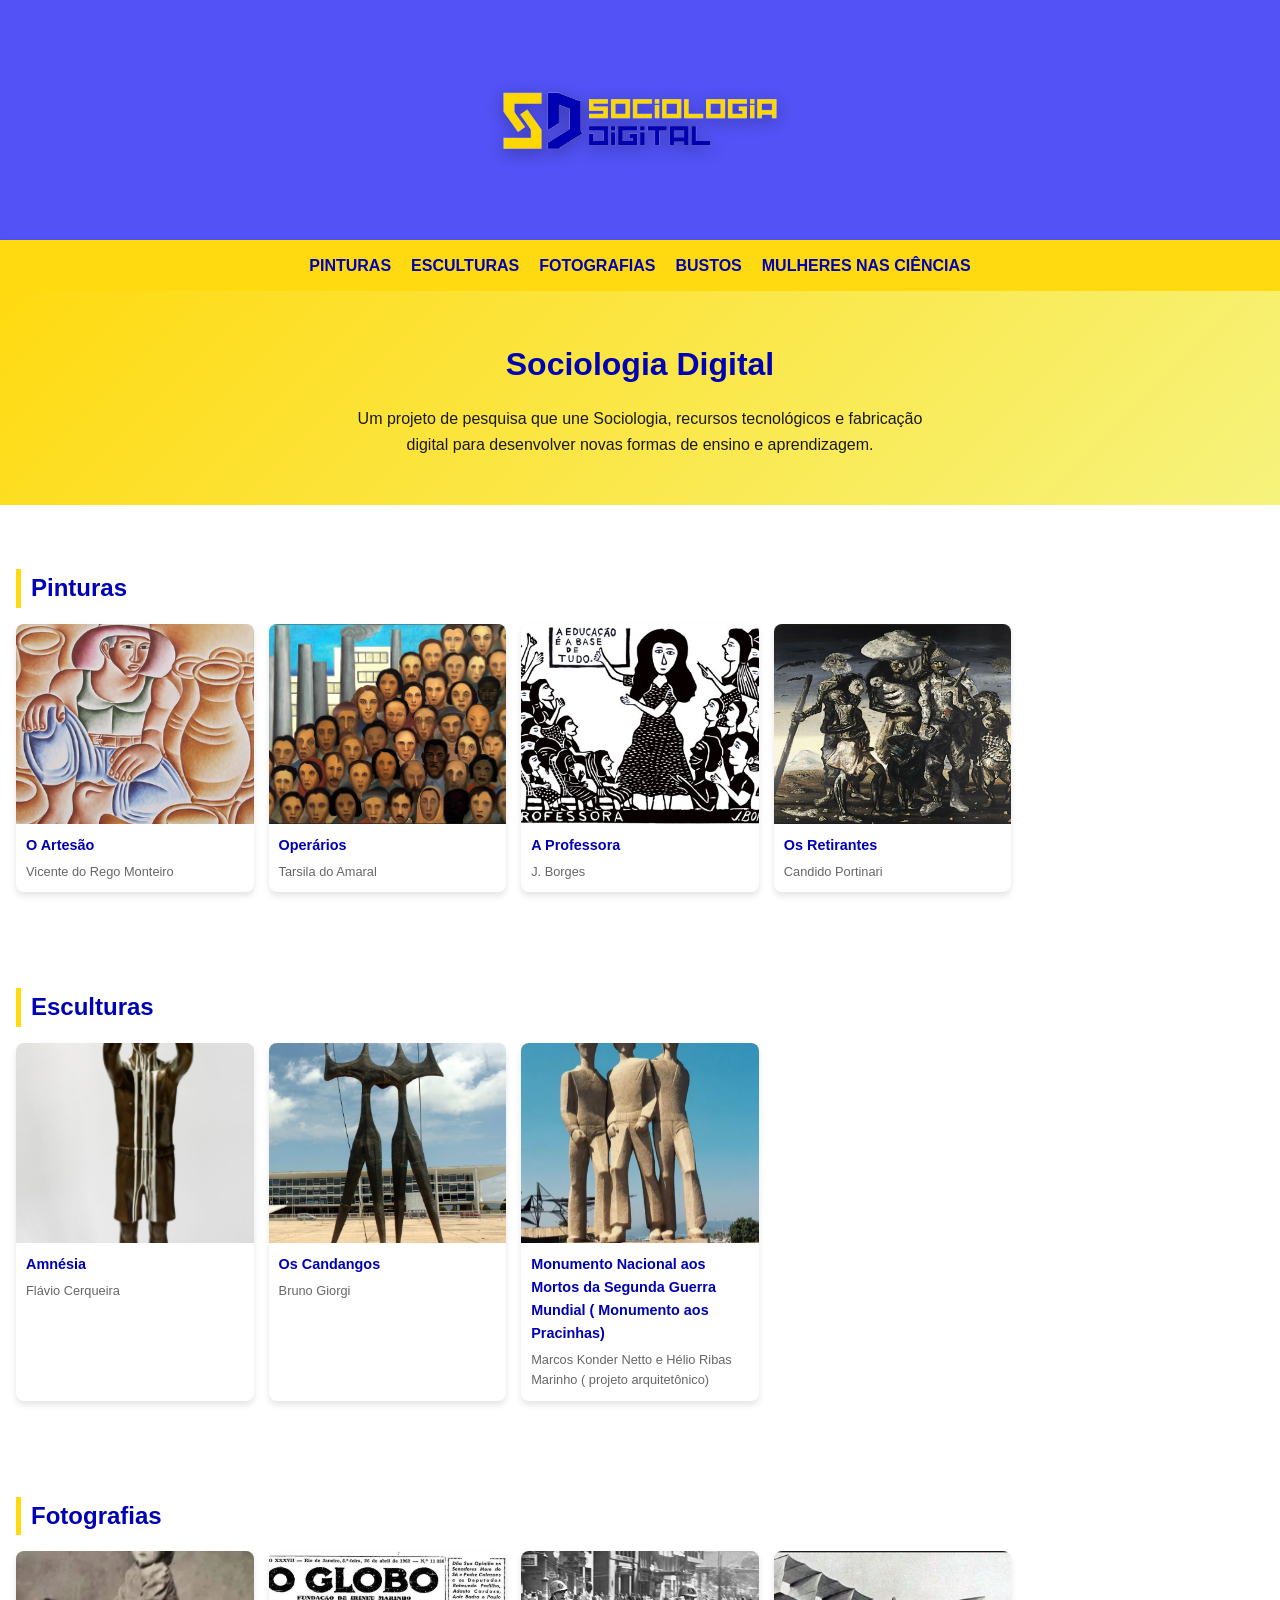
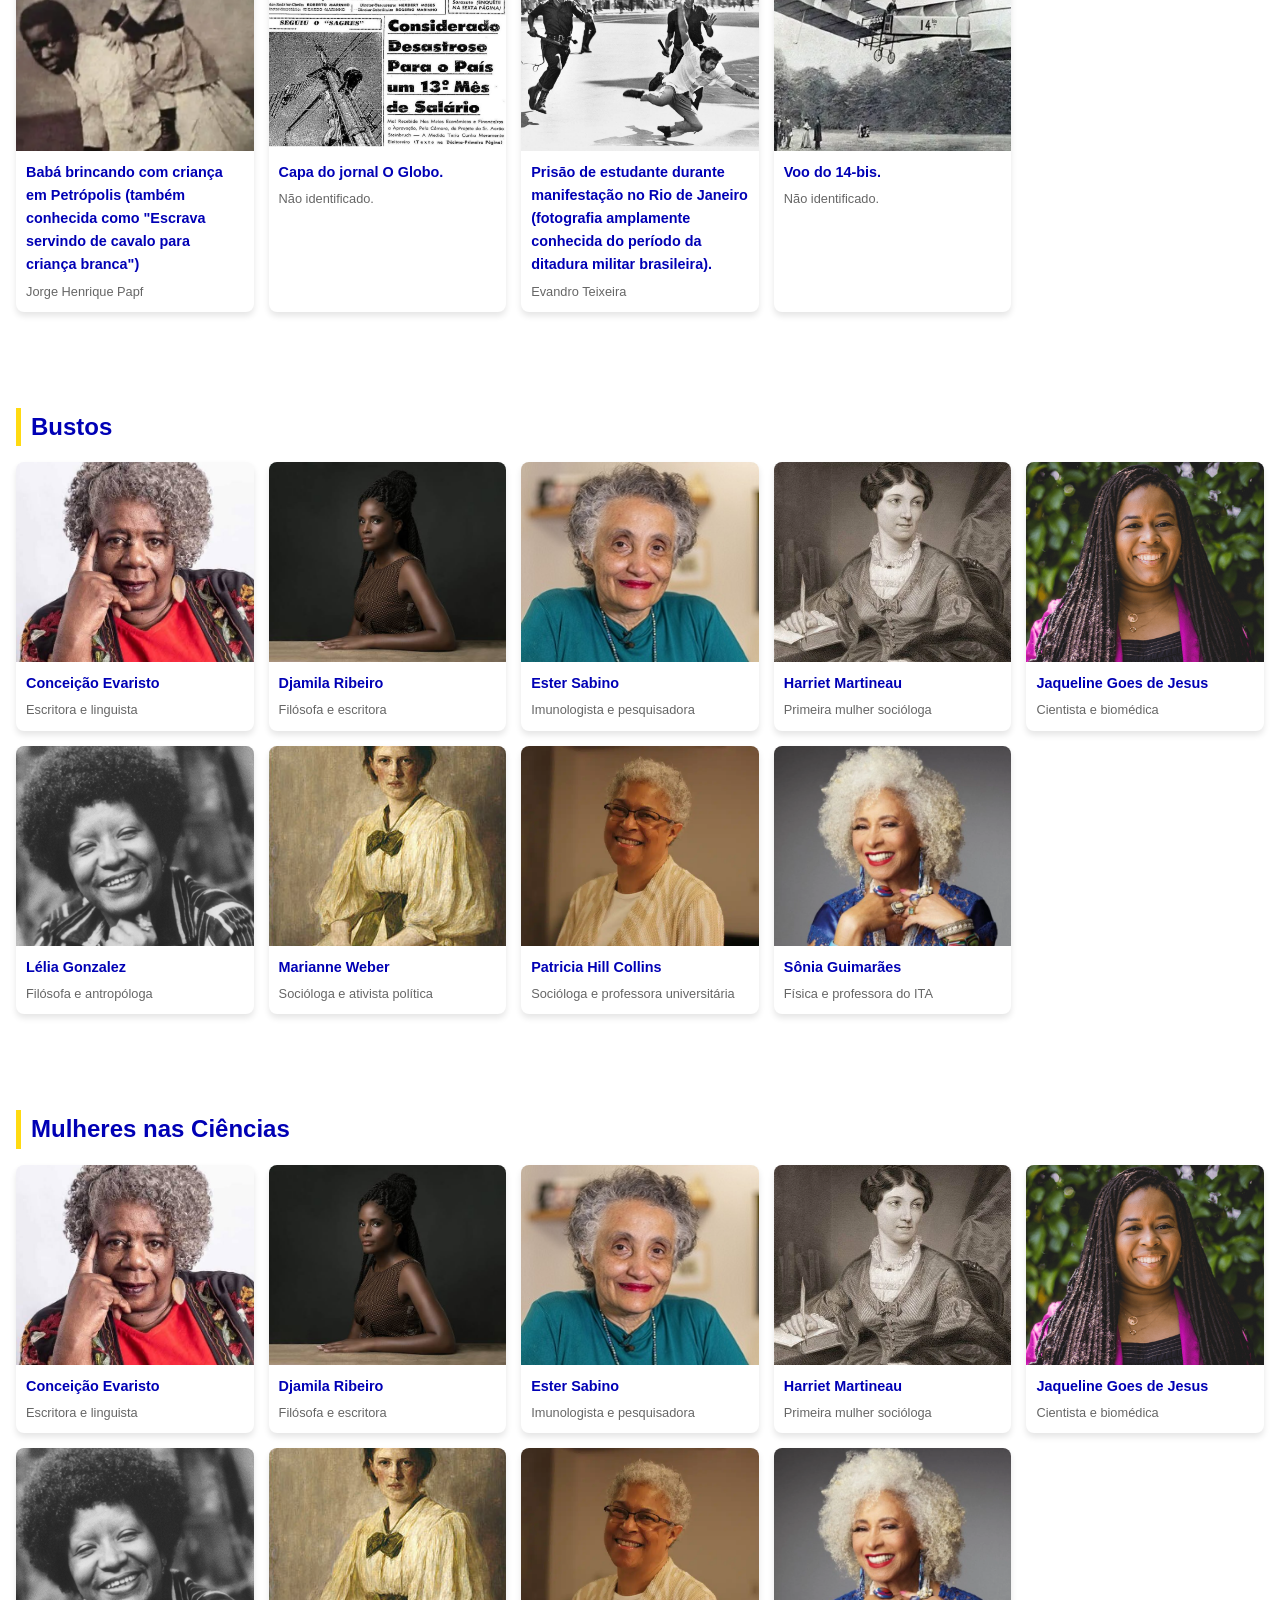
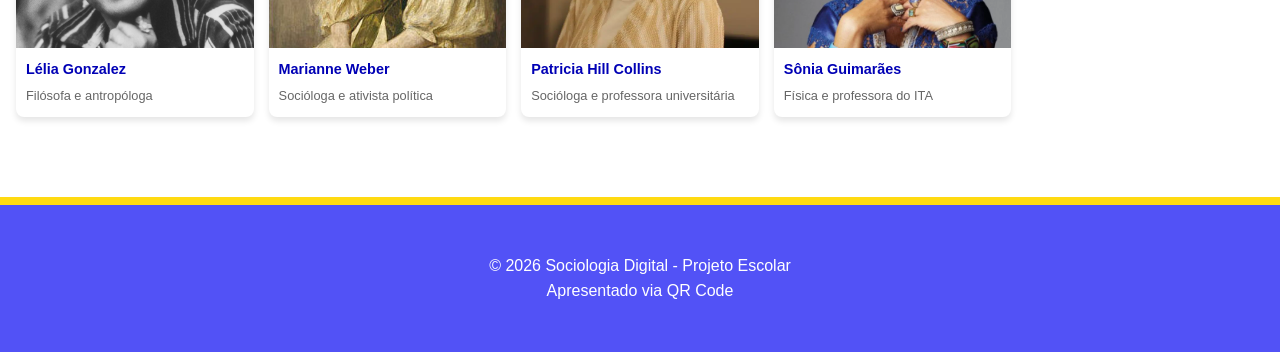
<file: index.html>
<!DOCTYPE html>
<html lang="pt-br">
<head>
    <meta charset="UTF-8">
    <meta name="viewport" content="width=device-width, initial-scale=1.0">
    <title>Sociologia Digital - Portfólio</title>
    <link rel="stylesheet" href="css/style.css">
    <link rel="stylesheet" href="css/home.css">
</head>
<body>
   <header>
    <div class="logo-container">
        <img src="assets/logo/logo.png" alt="">
    </div>
</header>


    <nav>
        <a href="#pinturas">Pinturas</a>
        <a href="#esculturas">Esculturas</a>
        <a href="#fotografias">Fotografias</a>
        <a href="#bustos">Bustos</a>
        <a href="#mulheres_nas_ciencias">Mulheres Nas Ciências</a>
    </nav>

    <main>
        <section class="hero">
            <h1>Sociologia Digital</h1>
            <p>Um projeto de pesquisa que une Sociologia, recursos tecnológicos e fabricação digital para desenvolver novas formas de ensino e aprendizagem.</p>
        </section>

        <section id="pinturas" class="secao-obras">
            <h2 class="secao-titulo">Pinturas</h2>
            <div id="grid-pinturas" class="grid-obras">
                <!-- Cards inseridos via JS -->
            </div>
        </section>

        <section id="esculturas" class="secao-obras">
            <h2 class="secao-titulo">Esculturas</h2>
            <div id="grid-esculturas" class="grid-obras">
                <!-- Cards inseridos via JS -->
            </div>
        </section>

        <section id="fotografias" class="secao-obras">
            <h2 class="secao-titulo">Fotografias</h2>
            <div id="grid-fotografias" class="grid-obras">
                <!-- Cards inseridos via JS -->
            </div>
        </section>

        <section id="bustos" class="secao-obras">
            <h2 class="secao-titulo">Bustos</h2>
            <div id="grid-bustos" class="grid-obras">
                <!-- Cards inseridos via JS -->
            </div>
        </section>

        <section id="mulheres_nas_ciencias" class="secao-obras">
            <h2 class="secao-titulo">Mulheres nas Ciências</h2>
            <div id="grid-mulheres" class="grid-obras">
    </main>

    <footer>
        <p>&copy; 2026 Sociologia Digital - Projeto Escolar</p>
        <p>Apresentado via QR Code</p>
    </footer>

    <script src="js/dados/pinturas.js"></script>
    <script src="js/dados/esculturas.js"></script>
    <script src="js/dados/fotografias.js"></script>
    <script src="js/dados/bustos.js"></script>
    <script src="js/dados/geral.js"></script>
    <script src="js/home.js"></script>
</body>
</html>
</file>
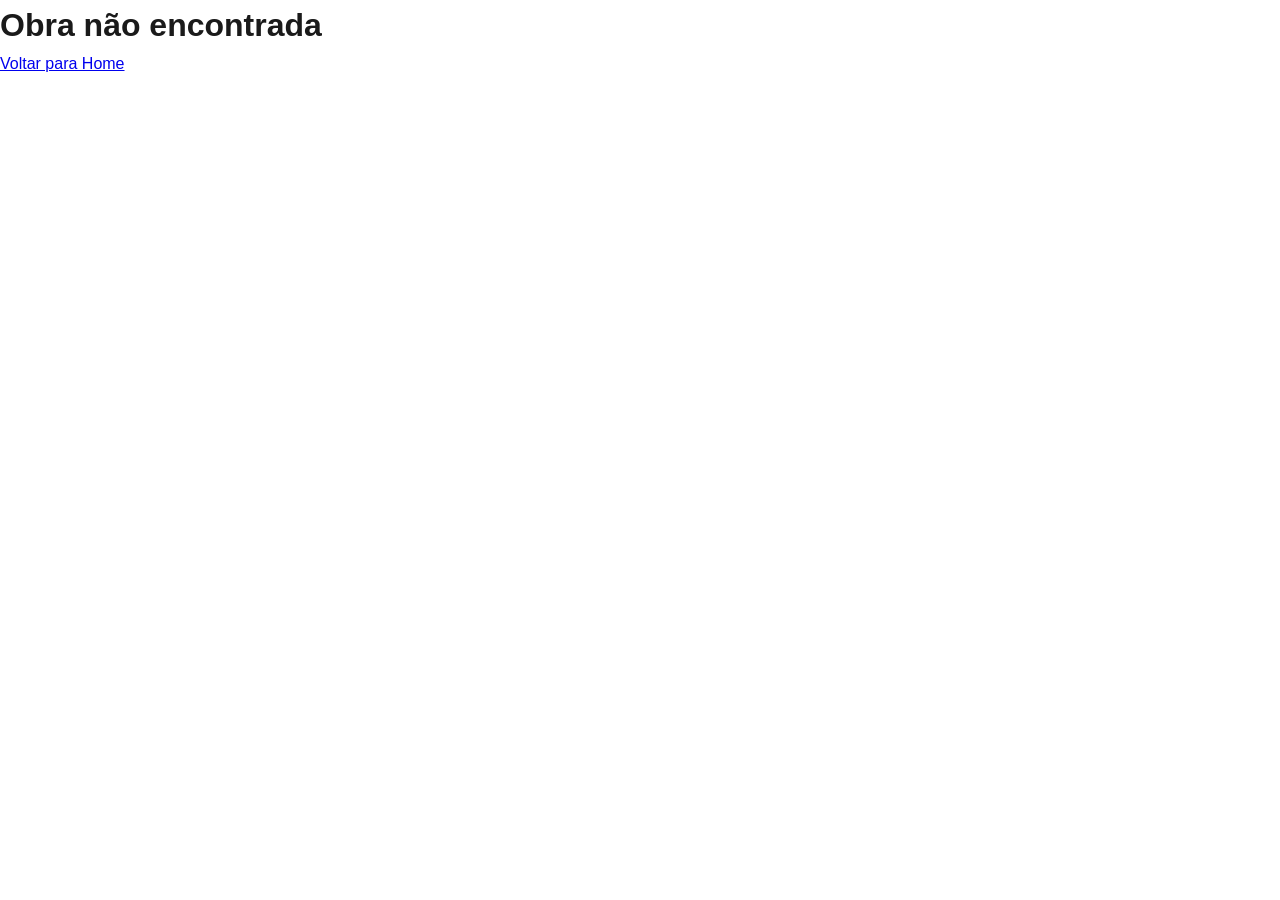
<file: obra.html>
<!DOCTYPE html>
<html lang="pt-br">
<head>
    <meta charset="UTF-8">
    <meta name="viewport" content="width=device-width, initial-scale=1.0">
    <title>Obra - Sociologia Digital</title>
    <link rel="stylesheet" href="css/style.css">
    <link rel="stylesheet" href="css/obra.css">
</head>
<body>
    <header>
        <div class="logo-container">
            <a href="index.html">
                <img src="assets/logo/logo.png" alt="" onerror="this.style.display='none'">
            </a>
        </div>
    </header>

    <main class="container-obra">
        <a href="index.html" class="voltar-link">← Voltar para a Galeria</a>

        <img id="obra-imagem" src="" alt="" class="imagem-obra-grande">

        <div class="detalhes-obra">
            <h1 id="obra-titulo">Título da Obra</h1>

            <button id="btn-play-audio" class="btn-audio">
                <span>▶ Ouvir Audiodescrição</span>
            </button>
            <audio id="audio-player" style="display:none;"></audio>

            <blockquote id="bloco-frase" class="frase-destaque" hidden>
                <p id="obra-frase"></p>
            </blockquote>

            <div class="descricao-visual" id="bloco-biografia" hidden>
                <h2>Quem foi</h2>
                <p id="obra-biografia"></p>
            </div>

            <div class="foto-impressao" id="bloco-impressao" hidden>
                <h2>Nossa impressão</h2>
                <img id="obra-impressao" src="" alt="">
            </div>

            <div class="info-basica" id="bloco-info">
                <div class="info-item" id="item-autor">
                    <span class="info-label">Autor:</span>
                    <span id="obra-autor">Nome do Autor</span>
                </div>
                <div class="info-item" id="item-ano">
                    <span class="info-label">Ano de Produção:</span>
                    <span id="obra-ano">0000</span>
                </div>
                <div class="info-item" id="item-tecnica">
                    <span class="info-label">Técnica Utilizada:</span>
                    <span id="obra-tecnica">Técnica</span>
                </div>
            </div>

            <div class="descricao-visual" id="bloco-descricao">
                <h2>Descrição Visual</h2>
                <p id="obra-descricao-visual">Descrição detalhada da obra...</p>
            </div>
        </div>
    </main>

    <footer>
        <p>&copy; 2026 Sociologia Digital</p>
    </footer>

    <script src="js/dados/pinturas.js"></script>
    <script src="js/dados/esculturas.js"></script>
    <script src="js/dados/fotografias.js"></script>
    <script src="js/dados/bustos.js"></script>
    <script src="js/dados/geral.js"></script>
    <script src="js/obra.js"></script>
</body>
</html>
</file>
<file: css/style.css>
:root {
    --amarelo-principal: #ffda11;
    --amarelo-escuro: #E8E401;
    --amarelo-claro: #F6F37D;
    --azul-principal: #0000b5;
    --azul-claro: #4863f8;
    --branco: #ffffff;
    --preto: #1a1a1a;
}

/* Corrigido: era '-' e agora é '*' para aplicar a todos os elementos */
* {
    margin: 0;
    padding: 0;
    box-sizing: border-box;
    font-family: 'Segoe UI', Tahoma, Geneva, Verdana, sans-serif;
}

body {
    background-color: var(--branco);
    color: var(--preto);
    line-height: 1.6;
}

nav {
    background-color: var(--amarelo-principal);
    padding: 0.8rem;
    display: flex;
    justify-content: center;
    gap: 20px;
    box-shadow: 0 2px 5px rgba(0,0,0,0.1);
}

nav a {
    text-decoration: none;
    color: var(--azul-principal);
    font-weight: bold;
    font-size: 1rem;
    text-transform: uppercase;
}

/* --- CABEÇALHO E LOGO --- */
header {
    background-color: #5252f6; /* Azul principal do projeto */
    text-align: center;
    top: 0;
    box-shadow: 0 4px 15px rgba(0,0,0,0.2);
    width: 100%;
}

.logo-container {
    display: flex;
    justify-content: center;
    align-items: center;
    width: 100%;
}

.logo-container img {
    /* Trocamos max-height por width para forçar o tamanho real */
    width: 300px; /* Aumente este valor se quiser ainda maior */
    height: auto; 
    display: block;
    max-width: 90%; /* Evita que a logo saia da tela no celular */
    filter: drop-shadow(0px 4px 8px rgba(0,0,0,0.3));
}

/* --- RODAPÉ --- */
footer {
    background-color: #5252f6; /* Azul igual ao cabeçalho */
    color: var(--branco);
    text-align: center;
    padding: 3rem 1.5rem;
    margin-top: 3rem;
    border-top: 8px solid var(--amarelo-principal);
}

/* --- BOTÃO DE ÁUDIO --- */
.btn-audio {
    background-color: var(--azul-principal);
    color: var(--branco);
    border: none;
    padding: 15px 30px;
    border-radius: 50px;
    cursor: pointer;
    font-weight: bold;
    display: inline-flex;
    align-items: center;
    gap: 10px;
    margin: 1.5rem 0;
    transition: all 0.3s ease;
    box-shadow: 0 4px 6px rgba(0,0,0,0.1);
}

.btn-audio:hover {
    background-color: var(--azul-claro);
    transform: scale(1.05);
}

/* --- AJUSTE PARA CELULAR --- */
@media (max-width: 600px) {
    .logo-container img {
        width: 250px; /* Tamanho proporcional para telas pequenas */
    }
    header {
        padding: 20px 0;
    }
    nav {
        gap: 10px;
    }
    nav a {
        font-size: 0.8rem;
    }
}
</file>
<file: css/home.css>
.hero {
    background: linear-gradient(135deg, var(--amarelo-principal), var(--amarelo-claro));
    padding: 3rem 1.5rem;
    text-align: center;
}

.hero h1 {
    color: var(--azul-principal);
    margin-bottom: 1rem;
    font-size: 2rem;
}

.hero p {
    max-width: 600px;
    margin: 0 auto;
    font-weight: 500;
}

.secao-obras {
    padding: 2rem 1rem;
}

.secao-titulo {
    color: var(--azul-principal);
    border-left: 5px solid var(--amarelo-principal);
    padding-left: 10px;
    margin: 2rem 0 1rem 0;
}

.grid-obras {
    display: grid;
    grid-template-columns: repeat(auto-fill, minmax(150px, 1fr));
    gap: 15px;
}

.card-obra {
    background: var(--branco);
    border-radius: 8px;
    overflow: hidden;
    box-shadow: 0 4px 6px rgba(0,0,0,0.1);
    transition: transform 0.3s;
    cursor: pointer;
    text-decoration: none;
    color: inherit;
    display: flex;
    flex-direction: column;
}

.card-obra:hover {
    transform: translateY(-5px);
}

.card-obra img {
    width: 100%;
    height: 150px;
    object-fit: cover;
}

.card-info {
    padding: 10px;
}

.card-info h3 {
    font-size: 0.9rem;
    margin-bottom: 5px;
    color: var(--azul-principal);
}

.card-info p {
    font-size: 0.8rem;
    color: #666;
}

@media (min-width: 768px) {
    .grid-obras {
        grid-template-columns: repeat(auto-fill, minmax(200px, 1fr));
    }
    .card-obra img {
        height: 200px;
    }
}
</file>
<file: css/obra.css>
.container-obra {
    max-width: 800px;
    margin: 0 auto;
    padding: 2rem 1rem;
}

.voltar-link {
    display: inline-block;
    margin-bottom: 1.5rem;
    color: var(--azul-principal);
    text-decoration: none;
    font-weight: bold;
}

.imagem-obra-grande {
    width: 100%;
    border-radius: 12px;
    box-shadow: 0 10px 20px rgba(0,0,0,0.15);
    margin-bottom: 2rem;
}

.detalhes-obra h1 {
    color: var(--azul-principal);
    margin-bottom: 1rem;
}

.info-basica {
    background: var(--amarelo-claro);
    padding: 1.5rem;
    border-radius: 8px;
    margin-bottom: 2rem;
}

.info-item {
    margin-bottom: 10px;
}

.info-label {
    font-weight: bold;
    color: var(--azul-principal);
    display: block;
}

.descricao-visual {
    background: #f9f9f9;
    padding: 1.5rem;
    border-left: 4px solid var(--azul-principal);
    margin-top: 2rem;
}

.descricao-visual h2 {
    font-size: 1.2rem;
    margin-bottom: 10px;
    color: var(--azul-principal);
}

audio {
    width: 100%;
    margin-top: 10px;
}

.frase-destaque {
    background: var(--amarelo-claro);
    border-left: 6px solid var(--azul-principal);
    padding: 1.2rem 1.5rem;
    margin: 1rem 0 2rem 0;
    border-radius: 0 8px 8px 0;
}

.frase-destaque p {
    font-size: 1.15rem;
    font-style: italic;
}

.frase-destaque p::before { content: "\201C"; }
.frase-destaque p::after  { content: "\201D"; }

.foto-impressao {
    margin-top: 2rem;
}

.foto-impressao h2 {
    font-size: 1.2rem;
    color: var(--azul-principal);
    margin-bottom: 10px;
}

.foto-impressao img {
    width: 100%;
    border-radius: 12px;
    box-shadow: 0 10px 20px rgba(0,0,0,0.15);
}

#obra-descricao-visual {
    white-space: pre-line;
}
</file>
